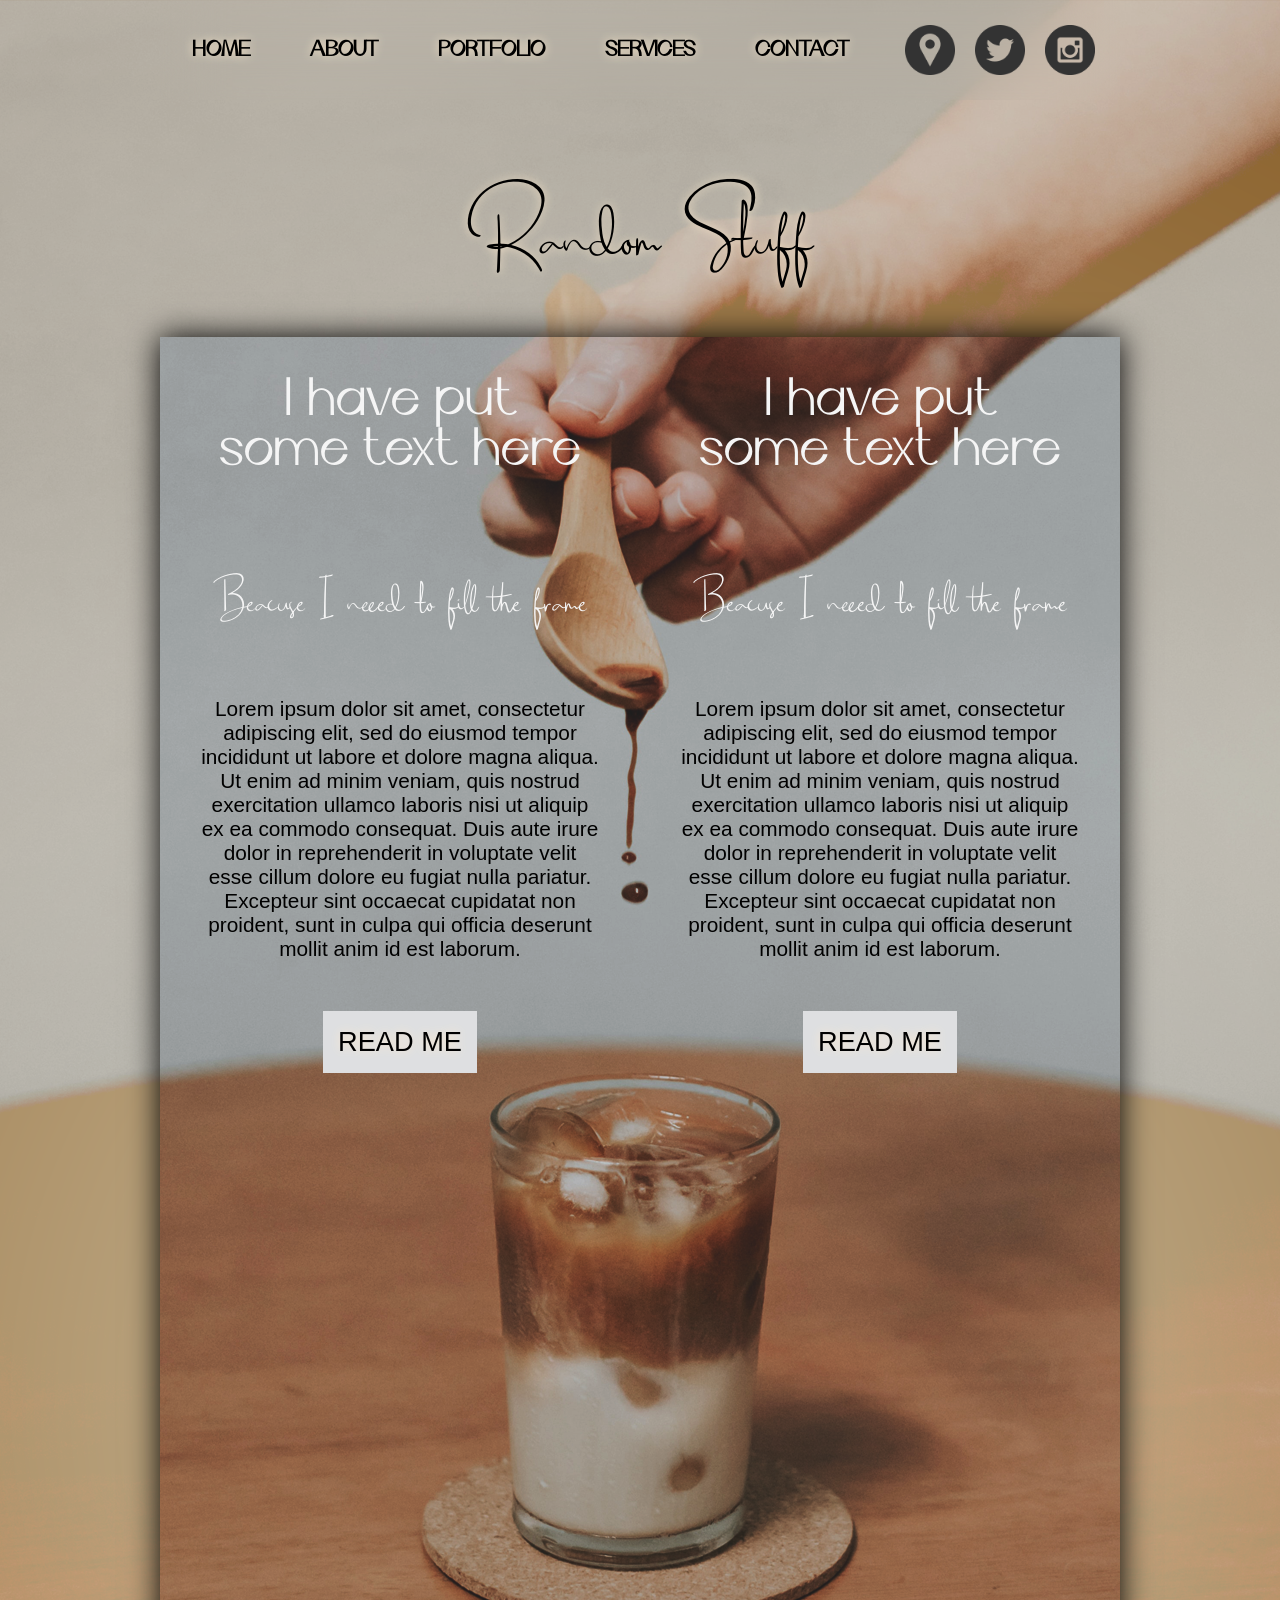
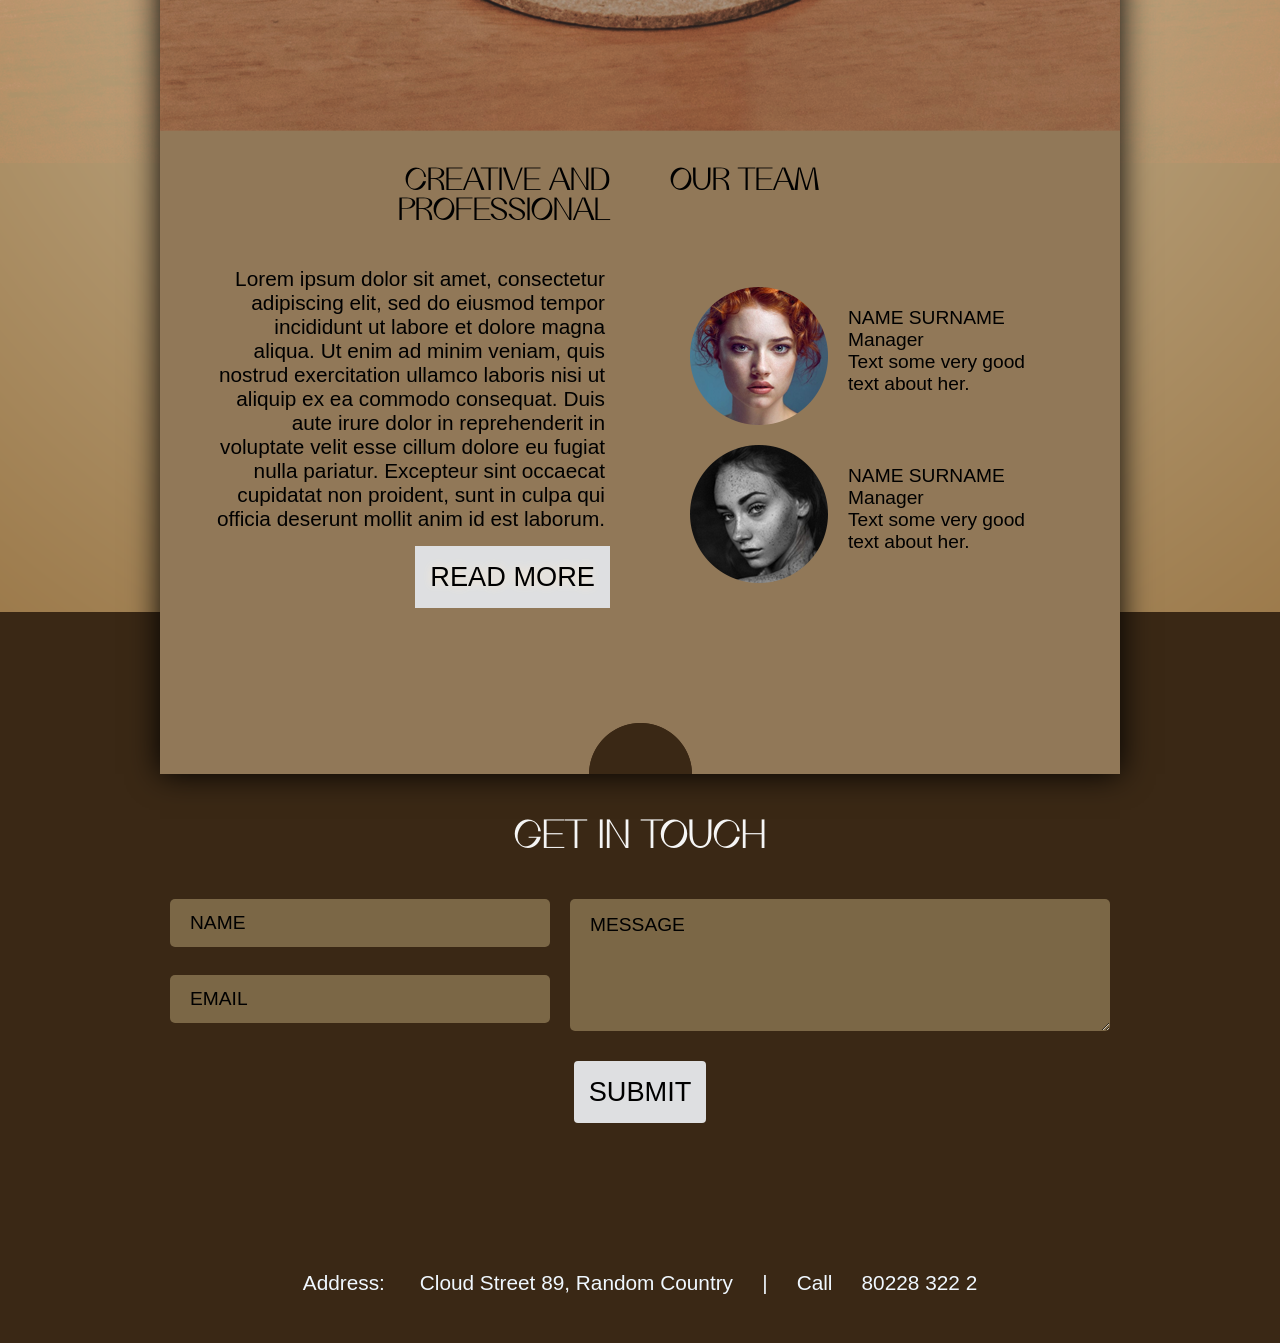
<file: index.html>
<!DOCTYPE html>
<html lang="en">
<head>
    <meta charset="UTF-8">
    <title>Random Stuff</title>
    <link rel="stylesheet" href="./main.css">
</head>
<body>
    <div class="nav-bar">
        <div class="nav-menu">
            <a href="#">HOME</a>
            <a href="#">ABOUT</a>
            <a href="#">PORTFOLIO</a>
            <a href="#">SERVICES</a>
            <a href="#">CONTACT</a>
        </div>
        <div class="socials">
            <a id="maps" href="#"></a>
            <a id="twitter" href="#"></a>
            <a id="instagram" href="#"></a>
        </div>
    </div>
       
        <div class='title'>
            <h1>Random Stuff</h1>
        </div>
    <div class="center">
            <div class="row-1">
                <div class="card">
                    <div class="card-title">I have put <br>some text here</div>
                    <div class="card-subtitle">Beacuse I neeed to fill the frame</div>
                    <div class="card-text">Lorem ipsum dolor sit amet, consectetur adipiscing elit, sed do eiusmod tempor incididunt ut labore et dolore magna aliqua. Ut enim ad minim veniam, quis nostrud exercitation ullamco laboris nisi ut aliquip ex ea commodo consequat. Duis aute irure dolor in reprehenderit in voluptate velit esse cillum dolore eu fugiat nulla pariatur. Excepteur sint occaecat cupidatat non proident, sunt in culpa qui officia deserunt mollit anim id est laborum.</div>
                    <a href="#" class="readmore-btn">READ ME</a>
                </div>
                <div class="card">
                    <div class="card-title">I have put <br>some text here</div>
                    <div class="card-subtitle">Beacuse I neeed to fill the frame</div>
                    <div class="card-text">Lorem ipsum dolor sit amet, consectetur adipiscing elit, sed do eiusmod tempor incididunt ut labore et dolore magna aliqua. Ut enim ad minim veniam, quis nostrud exercitation ullamco laboris nisi ut aliquip ex ea commodo consequat. Duis aute irure dolor in reprehenderit in voluptate velit esse cillum dolore eu fugiat nulla pariatur. Excepteur sint occaecat cupidatat non proident, sunt in culpa qui officia deserunt mollit anim id est laborum.</div>
                    <a href="#" class="readmore-btn">READ ME</a>
                </div>
                
            </div>
            <div class="row-2"></div>
            <div class="row-3">
                <div class="col-1">
                    <div class="review-card">
                       <h2 class="rewiew-head">CREATIVE AND <br>PROFESSIONAL</h2 lc>
                       <p class="rewiew-text">Lorem ipsum dolor sit amet, consectetur adipiscing elit, sed do eiusmod tempor incididunt ut labore et dolore magna aliqua. Ut enim ad minim veniam, quis nostrud exercitation ullamco laboris nisi ut aliquip ex ea commodo consequat. Duis aute irure dolor in reprehenderit in voluptate velit esse cillum dolore eu fugiat nulla pariatur. Excepteur sint occaecat cupidatat non proident, sunt in culpa qui officia deserunt mollit anim id est laborum.</p>
                       <a href="#" class="readmore-btn">READ MORE</a>
                    </div>
                </div>
                <div class="col-2">
                    <h2>OUR TEAM</h2>
                    <div class="business-card">
                        <img src="./img/team member 2.png" alt="profile-photo">
                        <div class="profile-data">
                            <g class="names">NAME SURNAME</g>
                            <p class="position">Manager</p>
                            <p class="about">Text some very good text about her.</p>
                        </div>
                    </div> 
                    <div class="business-card">
                        <img src="./img/team member 1.png" alt="profile-photo">
                        <div class="profile-data">
                            <p class="names">NAME SURNAME</p>
                            <p class="position">Manager</p>
                            <p class="about">Text some very good text about her.</p>
                        </div>
                    </div> 
                </div>
        </div>
    </div>
    <div class="footter">
        <div class="submit-form">
            <h2>GET IN TOUCH</h2>
        
        <form>
            <div class="form-grid">
                <div class="form-contacts">
                <input type="text" id="fname" name="fname" value="NAME">
                <input type="text" id="email" name="email" value="EMAIL">
                </div>
            <textarea type="text" name="message" id="message" placeholder="MESSAGE">MESSAGE</textarea>
        </div>
        <input class="submit-btn" type="submit" value="SUBMIT">
        </form>
    </div>
        <div class="contacts">
            <span>Address: </span><span id="address">Cloud Street 89, Random Country</span><span>|</span><span>Call</span><span id="tel">80228 322 2</span>
        </div>
    </div>

</body>
</html>
</file>
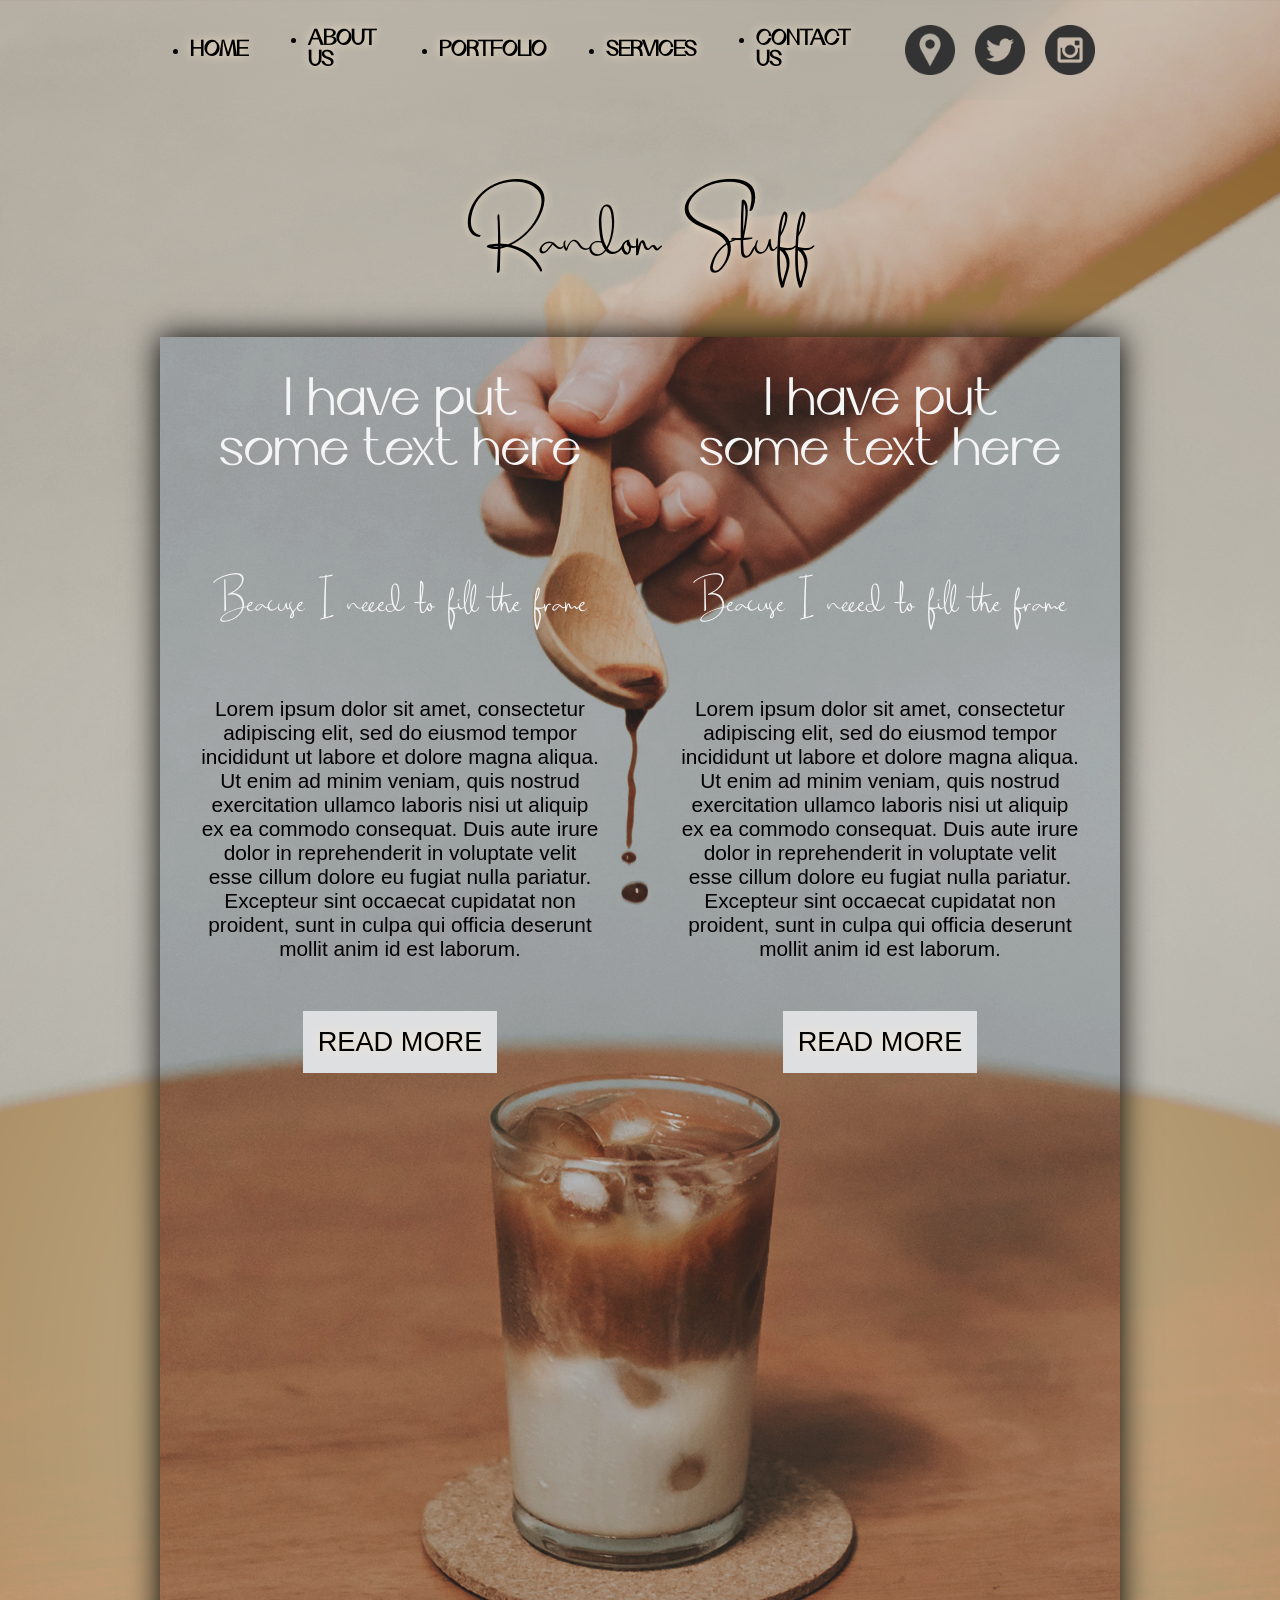
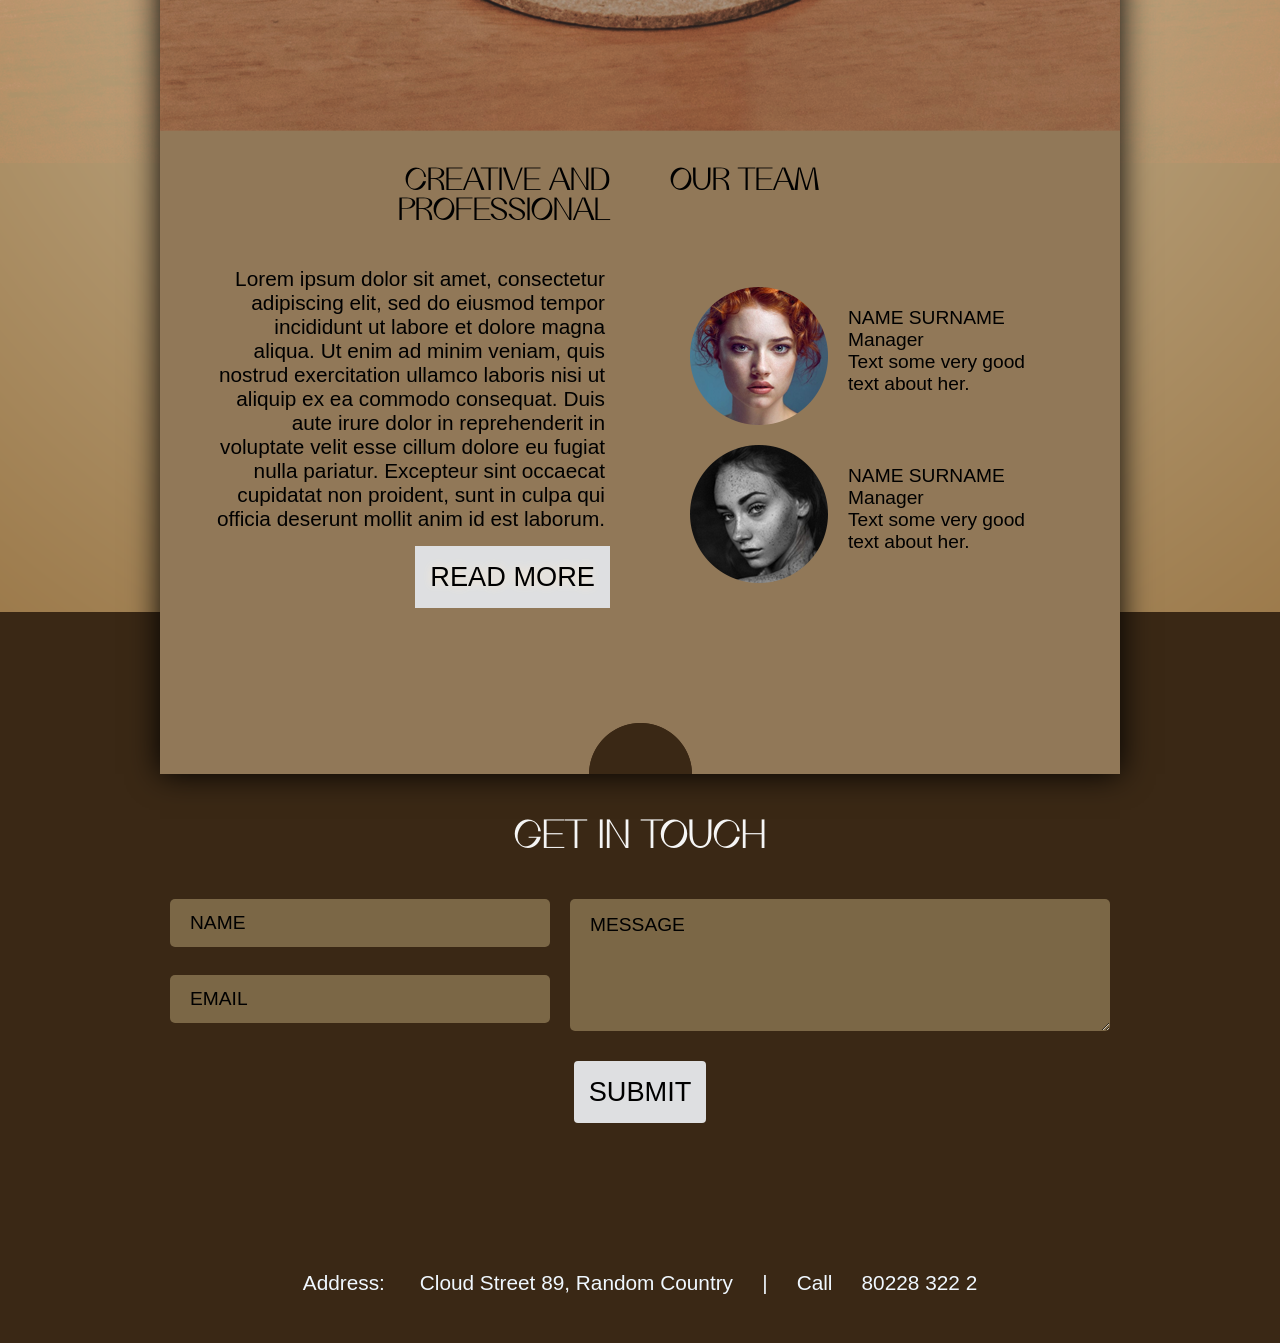
<file: pr1_static_page.html>
<!DOCTYPE html>
<html lang="en">
<head>
    <meta charset="UTF-8">
    <title>Random Stuff</title>
    <link rel="stylesheet" href="./main.css">
</head>
<body>
    <div class="nav-bar">
        <ul class="nav-menu">
            <a href="#"><li>HOME</li></a>
            <a href="#"><li>ABOUT US</li></a>
            <a href="#"><li>PORTFOLIO</li></a>
            <a href="#"><li>SERVICES</li></a>
            <a href="#"><li>CONTACT US</li></a>
        </ul>
        <ul class="socials">
            <a id="maps" href="#"><li ></li></a>
            <a id="twitter" href="#"><li ></li></a>
            <a id="instagram" href="#"><li ></li></a>
        </ul>
    </div>
   <div class="header"> 
       
        <div class='title'>
            <h1>Random Stuff</h1>
        </div>
    </div>
    <div class="center">
        <div class="content">
            <div class="row-1">
                <div class="card">
                    <div class="card-title">I have put <br>some text here</div>
                    <div class="card-subtitle">Beacuse I neeed to fill the frame</div>
                    <div class="card-text">Lorem ipsum dolor sit amet, consectetur adipiscing elit, sed do eiusmod tempor incididunt ut labore et dolore magna aliqua. Ut enim ad minim veniam, quis nostrud exercitation ullamco laboris nisi ut aliquip ex ea commodo consequat. Duis aute irure dolor in reprehenderit in voluptate velit esse cillum dolore eu fugiat nulla pariatur. Excepteur sint occaecat cupidatat non proident, sunt in culpa qui officia deserunt mollit anim id est laborum.</div>
                    <a href="#" class="readmore-btn">READ MORE</a>
                </div>
                <div class="card">
                    <div class="card-title">I have put <br>some text here</div>
                    <div class="card-subtitle">Beacuse I neeed to fill the frame</div>
                    <div class="card-text">Lorem ipsum dolor sit amet, consectetur adipiscing elit, sed do eiusmod tempor incididunt ut labore et dolore magna aliqua. Ut enim ad minim veniam, quis nostrud exercitation ullamco laboris nisi ut aliquip ex ea commodo consequat. Duis aute irure dolor in reprehenderit in voluptate velit esse cillum dolore eu fugiat nulla pariatur. Excepteur sint occaecat cupidatat non proident, sunt in culpa qui officia deserunt mollit anim id est laborum.</div>
                    <a href="#" class="readmore-btn">READ MORE</a>
                </div>
                
            </div>
            <div class="row-2"></div>
            <div class="row-3">
                <div class="col-1">
                    <div class="review-card">
                       <h2 class="rewiew-head">CREATIVE AND <br>PROFESSIONAL</h2 lc>
                       <p class="rewiew-text">Lorem ipsum dolor sit amet, consectetur adipiscing elit, sed do eiusmod tempor incididunt ut labore et dolore magna aliqua. Ut enim ad minim veniam, quis nostrud exercitation ullamco laboris nisi ut aliquip ex ea commodo consequat. Duis aute irure dolor in reprehenderit in voluptate velit esse cillum dolore eu fugiat nulla pariatur. Excepteur sint occaecat cupidatat non proident, sunt in culpa qui officia deserunt mollit anim id est laborum.</p>
                       <a href="#" class="readmore-btn">READ MORE</a>
                    </div>
                </div>
                <div class="col-2">
                    <h2>OUR TEAM</h2>
                    <div class="business-card">
                        <img src="./img/team member 2.png" alt="profile-photo">
                        <div class="profile-data">
                            <g class="names">NAME SURNAME</g>
                            <p class="position">Manager</p>
                            <p class="about">Text some very good text about her.</p>
                        </div>
                    </div> 
                    <div class="business-card">
                        <img src="./img/team member 1.png" alt="profile-photo">
                        <div class="profile-data">
                            <p class="names">NAME SURNAME</p>
                            <p class="position">Manager</p>
                            <p class="about">Text some very good text about her.</p>
                        </div>
                    </div> 
                </div>
            </div>
        </div>
    </div>
    <div class="footter">
        <div class="submit-form">
            <h2>GET IN TOUCH</h2>
        
        <form>
            <div class="form-grid">
                <div class="form-contacts">
                <input type="text" id="fname" name="fname" value="NAME">
                <input type="text" id="email" name="email" value="EMAIL">
                </div>
            <textarea type="text" name="message" id="message" placeholder="MESSAGE">MESSAGE</textarea>
        </div>
        <input class="submit-btn" type="submit" value="SUBMIT">
        </form>
    </div>
        <div class="contacts">
            <span>Address: </span><span id="address">Cloud Street 89, Random Country</span><span>|</span><span>Call</span><span id="tel">80228 322 2</span>
        </div>
    </div>

</body>
</html>
</file>
<file: main.css>
@font-face{
  font-family: "Switzerland";
  src: url("./ttf/Switzerland.ttf");
  
}
@font-face{font-family: "Cyrene";
  src: url("./ttf/Cyrene+Regular.otf")}
* {
  padding: 0;
  margin: 0;
}
body {
  display: flex;
  flex-direction: column;
  background-color: #b9b5ac;
  background-image: url(./img/background.png);
  background-repeat: no-repeat;
  background-position: center;
  background-position-y: 0px;

}
a {
  text-decoration: none;
  color: black;
  text-shadow:0 0 10px blanchedalmond;
}

.nav-bar {
  display: block;
  align-items: center;
  position: sticky;
  top: 0;
  margin: auto;
  width: 960px; 
  height: fit-content;
  display: flex;
  flex-direction: row;
  justify-content: center;
  z-index: 2;
  font: bold 1.5rem "Cyrene"; 
  /* box-shadow: 0 0 30px black; */
  backdrop-filter: blur(30px);

  
}

.nav-menu{

  display: flex;
  flex-direction: row;
  width: 75%;
  height: 100px;
  align-items: center;
  justify-content: center;
}
.nav-menu a{
  padding: 40px 30px;
 
}

.socials{
  display: flex;
  flex-direction: row;
  width: 25%;
  height: 100px;
  align-items: center;
  justify-content: center;

}
.socials a{
  width: 50px;
  height: 50px;
  padding: 27px 10px;


}

.nav-menu a:hover {
  background-color:#dedfe1;
  transition: 1s;
}
#maps{
  content: url("./img/location.png");
}
#maps:hover{
  background-color: #34a853;
}

#twitter{
  content: url("./img/twitter.png");
  }

  #twitter:hover{
    background-color: #1da1f2;
  }
  #instagram{
    content: url("./img/instagram.png");
    }

    #instagram:hover{
      background-color: #d72e89;
    }

.title {
  margin: auto;
  width: 50%;
  text-align: center;
  padding-top: 75px;
  text-shadow: 0 0 10px blanchedalmond;
}
.title :hover{
color: whitesmoke;
font-size: 8em ;
transition: 1.2s cubic-bezier(.43,.11,.43,1.02);
}
.title h1{
  transition: 1.2s cubic-bezier(0.6, -0.28, 0.735, 0.045);

  transition-delay: 1s;
  font: 7em "Switzerland";
}
.center {
  display: block;
  position: absolute;
  left: 0;
  right: 0;
  background-image: url(./img/foreground.png);
  box-shadow: 0 0 30px black;
  min-height: 2037px;
  height: 2037px;
  width: 960px;
  min-width: 960px;
  max-width: 960px;
  margin: 337px auto -190px;
  z-index: 1;
  transition: 1.5s cubic-bezier(0.6, -0.28, 0.735, 0.045);

}
.row-1 {
  height: 820px;
  display: flex;
  flex-direction: row;
}
.card {
  width: 50%;
  display: flex;
  flex-direction: column;
  align-items: center;
  text-align: center;
  padding-top: 40px;
}
.card-title {
  height: 190px;
  font: 3.7em "Cyrene" ;
  color: whitesmoke;
}
.card-subtitle {
  height: 90px;
  font: 3.9em "Switzerland";
  color: whitesmoke;

}
.card-subtitle:hover {
  color:black;
  text-shadow: 0 0 10px blanchedalmond;
}
.card-text {
  height: auto;
  max-height: 300px;
  font: 1.3rem sans-serif; 
  padding: 20px;
  margin: 20px;

}
.card a{
  float: none;
}

.row-2 {
  height: 580px;
}
.row-3 {
  height: 640px;
  display: grid;
  grid-template-columns: 1fr 1fr;
}
.row-3 .col-1 {
  text-align: right;
}
.review-card {
  height: inherit;
  padding: 30px;
}
.rewiew-head {
  margin-bottom: 40px;
  font: 2.2em "Cyrene", sans-serif;
}
.rewiew-text {
  text-align: right;
  padding-left: 20px;
  margin: 5px;
  height: auto;
  max-height: inherit;
  font: 1.3em sans-serif;
 
}
.readmore-btn {
  color: black;
  text-decoration: none;
  font: 1.7em sans-serif ;
  width: fit-content;
  float: right;
  margin: 10px 0 20px;
  padding: 15px;
  background-color:#dedfe1;
}
.readmore-btn:hover {
color: whitesmoke;
background-color: black;
}
.col-2 {
  padding: 30px;
}
.col-2 h2 {
  font: 2.2em "Cyrene", sans-serif;
  padding-bottom: 70px;
}
.business-card {
  display: grid;
  grid-template-columns: 2fr 4fr;
  margin: 20px;
}
.profile-data {
  margin: 20px;
  font: 1.2em sans-serif;
}
.footter {
  margin-top: 1900px;
  height: 600px auto;
  width: 100%;
  background-color: #3a2815;
  text-align: center;
  display: grid;

}
.submit-form{
  margin-top: 11em;
  margin-bottom: 5em;
}
.submit-form h2{
  color: whitesmoke;
  font: 2.8em "Cyrene", sans-serif ;
  margin: 0.7em;
  align-self: right;
}
form{
  margin: auto;
}
.form-grid{
  display:grid;
  grid-template-columns: 5fr 7fr;
  margin: auto;
  width: 960px;
  height: auto;
}
.form-grid input, textarea{
  height: 7.3rem;
  margin: 10px;
  padding-left: 20px;
  border-style: none;
  background-color:  #7b6746;
  border-radius: 5px;
  color: black;
  font: 1.2em sans-serif ;
}
textarea{
  resize: vertical;
  padding-top: 15px;

}
.form-contacts{
  display: grid;
  grid-template-rows: 1fr 1fr;
}
.form-contacts input{
  height: 3rem;
  
}
.submit-btn{ 
  border-style: none;
  color: black;
  text-decoration: none;
  font: 1.7em sans-serif ;
  width: fit-content;
  margin: 20px;
  padding: 15px;
  background-color:#dedfe1;
  border-radius: 4px;
}
.contacts{
  margin: 3em;
}
.contacts span{
  margin: 0.7em;
  color: aliceblue;
  font: 1.3em sans-serif ;
}
</file>
